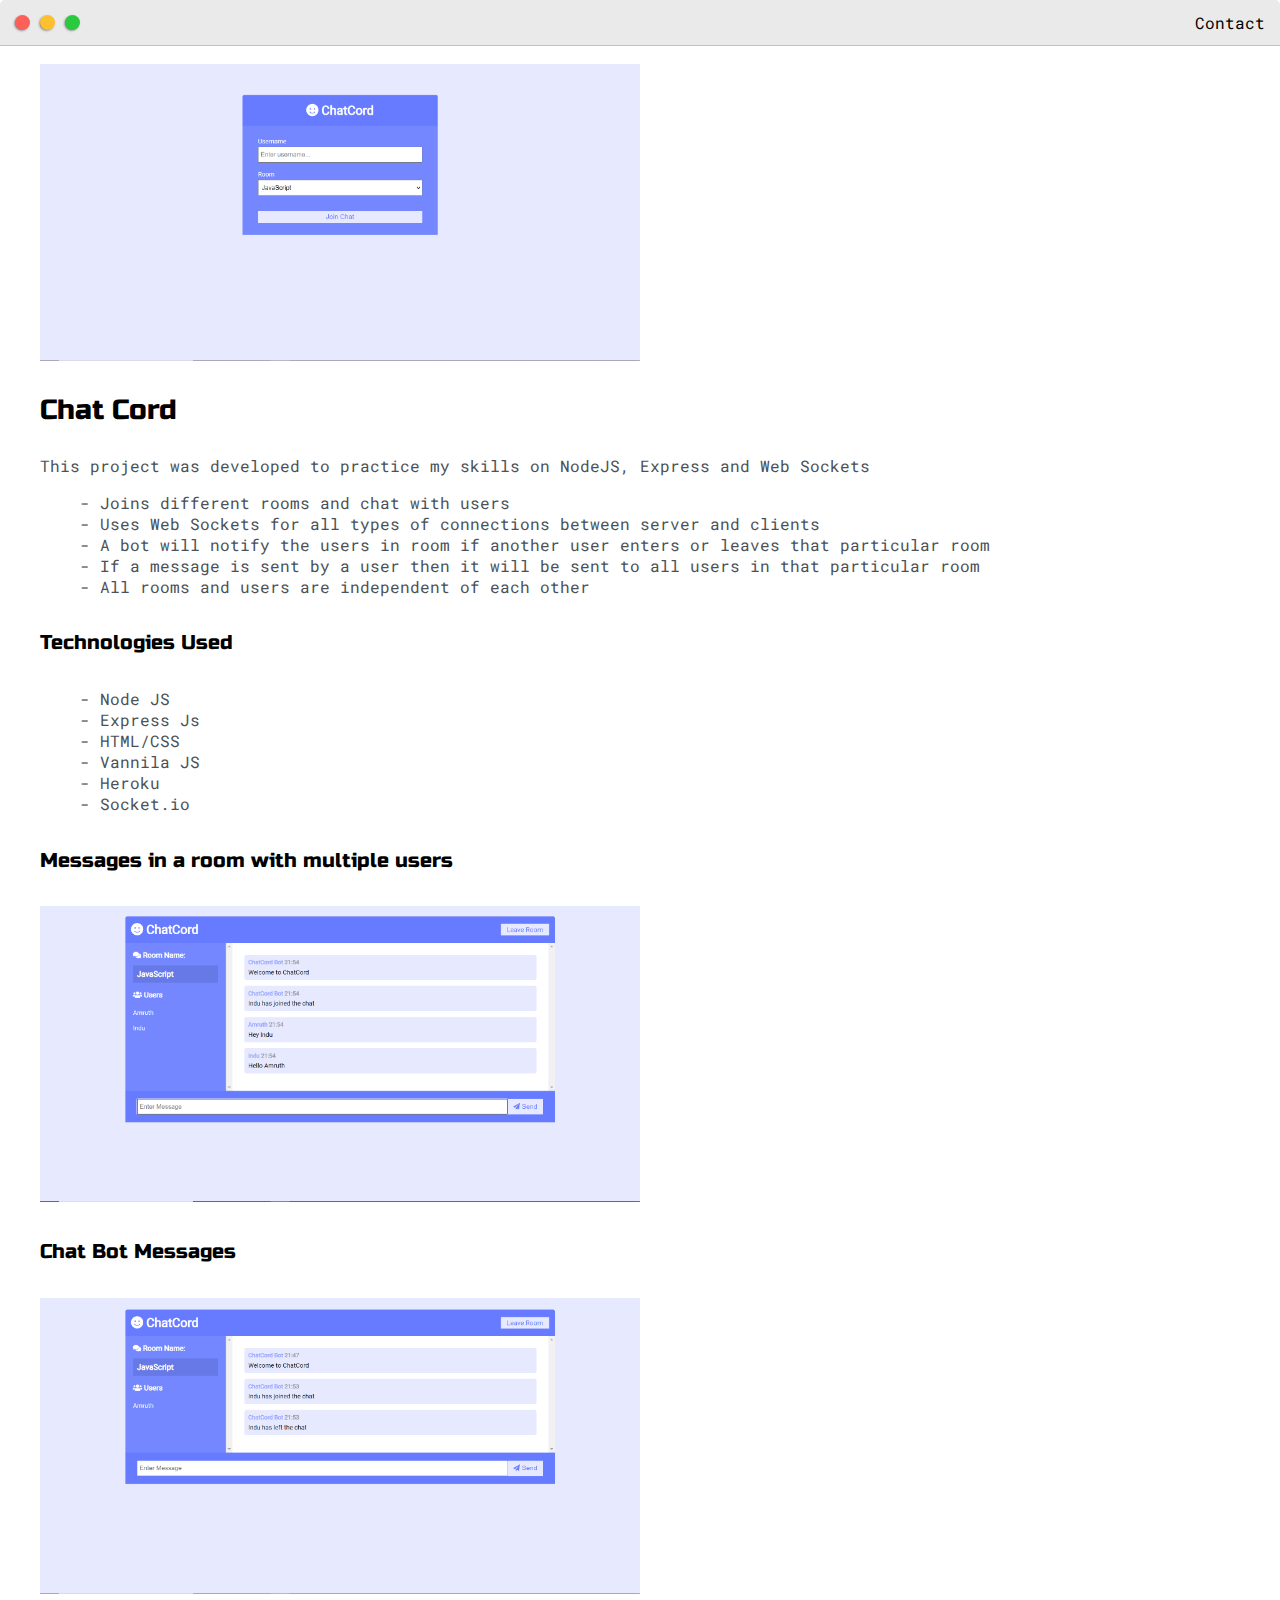
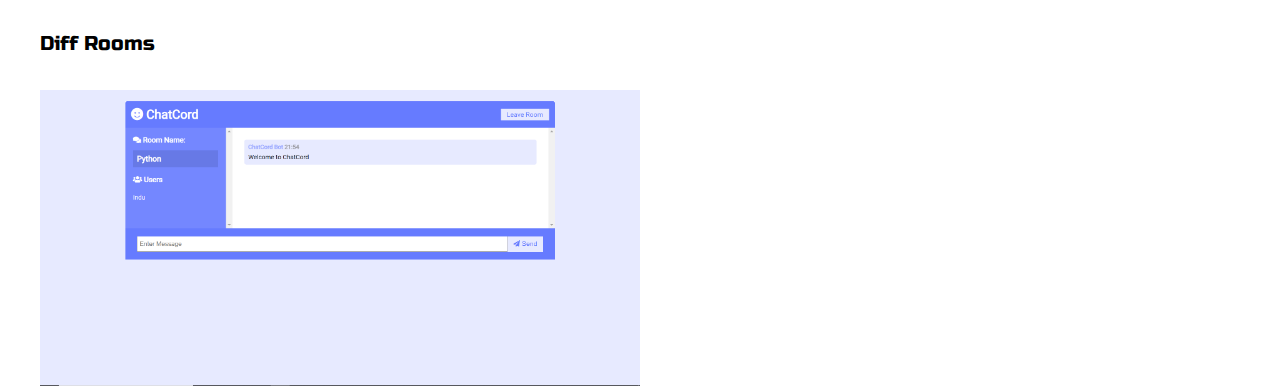
<file: chat.html>
<!DOCTYPE html>
<html>

  <head>
    <title>Chat Cord</title>


    <meta name="viewport" content="width=device-width, initial-scale=1, maximum-scale=1, minimum-scale=1" />

    <link href="https://fonts.googleapis.com/css2?family=Russo+One&display=swap" rel="stylesheet">

    <link href="https://fonts.googleapis.com/css2?family=Roboto+Mono:wght@500&display=swap" rel="stylesheet">

    <link rel="stylesheet" type="text/css" href="./css/default.css">


    <style type="text/css">
      .img-container {
        max-width: 600px;
      }

      img {
        width: 100%
      }
    </style>

  </head>

  <body>
    <div class="nav-wrapper">

      <!-- Link around dots-wrapper added after tutorial video -->
      <a href="index.html">
        <div class="dots-wrapper">
          <div id="dot-1" class="browser-dot"></div>
          <div id="dot-2" class="browser-dot"></div>
          <div id="dot-3" class="browser-dot"></div>
        </div>
      </a>

      <ul id="navigation">
        <li><a href="index.html#contact">Contact</a></li>
      </ul>
    </div>

    <div class="main-container">
      <br>

      <div class="img-container">
        <img src="images/landing.png">
      </div>

      <a target="_blank" href="https://lit-reaches-26652.herokuapp.com/" style="color: black;">
        <h3>Chat Cord</h3>
      </a>

      <p>This project was developed to practice my skills on NodeJS, Express and Web Sockets
      <ul>
        <li>- Joins different rooms and chat with users</li>
        <li>- Uses Web Sockets for all types of connections between server and clients</li>
        <li>- A bot will notify the users in room if another user enters or leaves that particular room</li>
        <li>- If a message is sent by a user then it will be sent to all users in that particular room</li>
        <li>- All rooms and users are independent of each other</li>
      </ul>
      </p>
      <h5>Technologies Used</h5>
      <ul>
        <li>- Node JS</li>
        <li>- Express Js</li>
        <li>- HTML/CSS</li>
        <li>- Vannila JS</li>
        <li>- Heroku</li>
        <li>- Socket.io</li>
      </ul>

      <h5>Messages in a room with multiple users</h5>
      <div class="img-container">
        <img src="images/msg.png">
      </div>
      <h5>Chat Bot Messages</h5>
      <div class="img-container">
        <img src="images/botmsg.png">
      </div>
      <h5>Diff Rooms</h5>
      <div class="img-container">
        <img src="images/diffroom.png">
      </div>

    </div>

  </body>

</html>
</file>
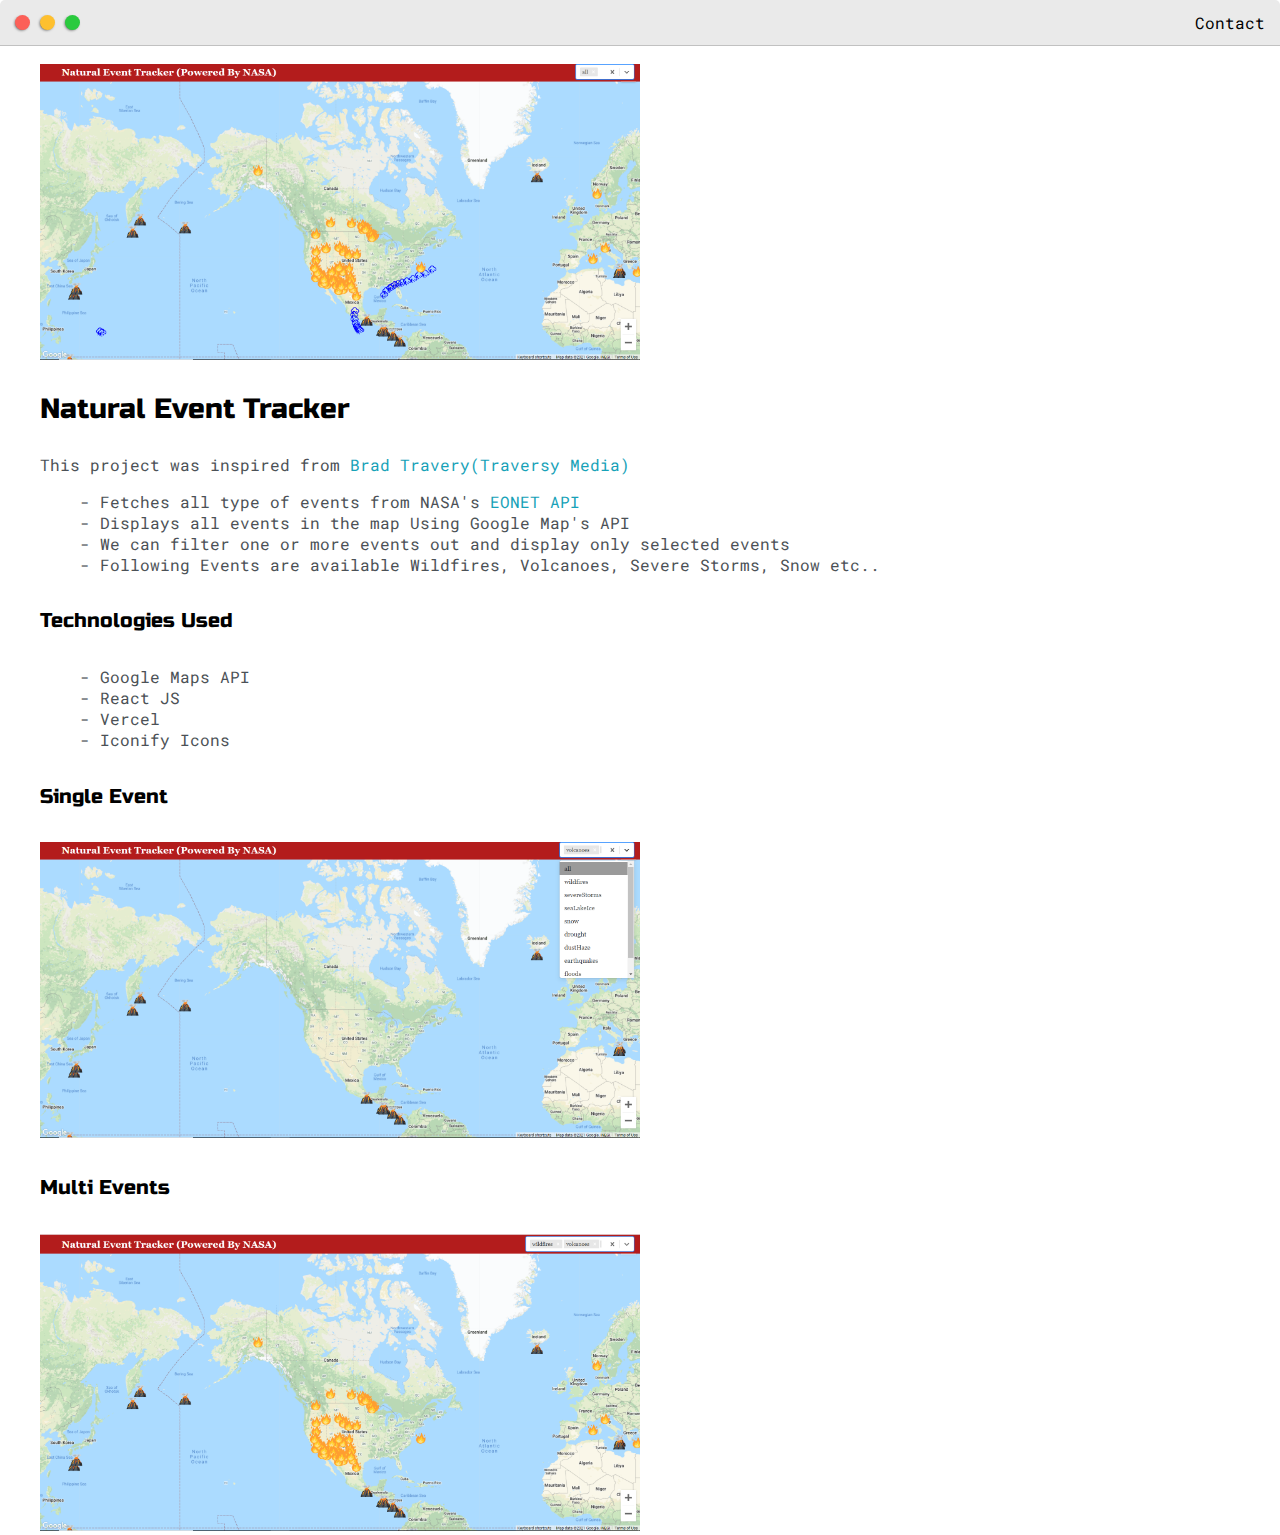
<file: net.html>
<!DOCTYPE html>
<html>

  <head>
    <title>Natural Event Tracker</title>


    <meta name="viewport" content="width=device-width, initial-scale=1, maximum-scale=1, minimum-scale=1" />

    <link href="https://fonts.googleapis.com/css2?family=Russo+One&display=swap" rel="stylesheet">

    <link href="https://fonts.googleapis.com/css2?family=Roboto+Mono:wght@500&display=swap" rel="stylesheet">

    <link rel="stylesheet" type="text/css" href="./css/default.css">


    <style type="text/css">
      .img-container {
        max-width: 600px;
      }

      img {
        width: 100%
      }
    </style>

  </head>

  <body>
    <div class="nav-wrapper">

      <!-- Link around dots-wrapper added after tutorial video -->
      <a href="index.html">
        <div class="dots-wrapper">
          <div id="dot-1" class="browser-dot"></div>
          <div id="dot-2" class="browser-dot"></div>
          <div id="dot-3" class="browser-dot"></div>
        </div>
      </a>

      <ul id="navigation">
        <li><a href="index.html#contact">Contact</a></li>
      </ul>
    </div>

    <div class="main-container">
      <br>

      <div class="img-container">
        <img src="images/main.png">
      </div>

      <a target="_blank" href="https://natural-event-tracker.vercel.app/" style="color: black;">
        <h3>Natural Event Tracker</h3>
      </a>

      <p>This project was inspired from<a target="_blank" href="https://youtu.be/ontX4zfVqK8"> Brad Travery(Traversy
          Media)</a>
      <ul>
        <li>- Fetches all type of events from NASA's <a target="_blank"
            href="https://eonet.sci.gsfc.nasa.gov/docs/v3">EONET API</a></li>
        <li>- Displays all events in the map Using Google Map's API</li>
        <li>- We can filter one or more events out and display only selected events</li>
        <li>- Following Events are available Wildfires, Volcanoes, Severe Storms, Snow etc..</li>
      </ul>
      </p>
      <h5>Technologies Used</h5>
      <ul>
        <li>- Google Maps API</li>
        <li>- React JS</li>
        <li>- Vercel</li>
        <li>- Iconify Icons</li>
      </ul>

      <h5>Single Event</h5>
      <div class="img-container">
        <img src="images/single.png">
      </div>
      <h5>Multi Events</h5>
      <div class="img-container">
        <img src="images/multi.png">
      </div>

    </div>

  </body>

</html>
</file>
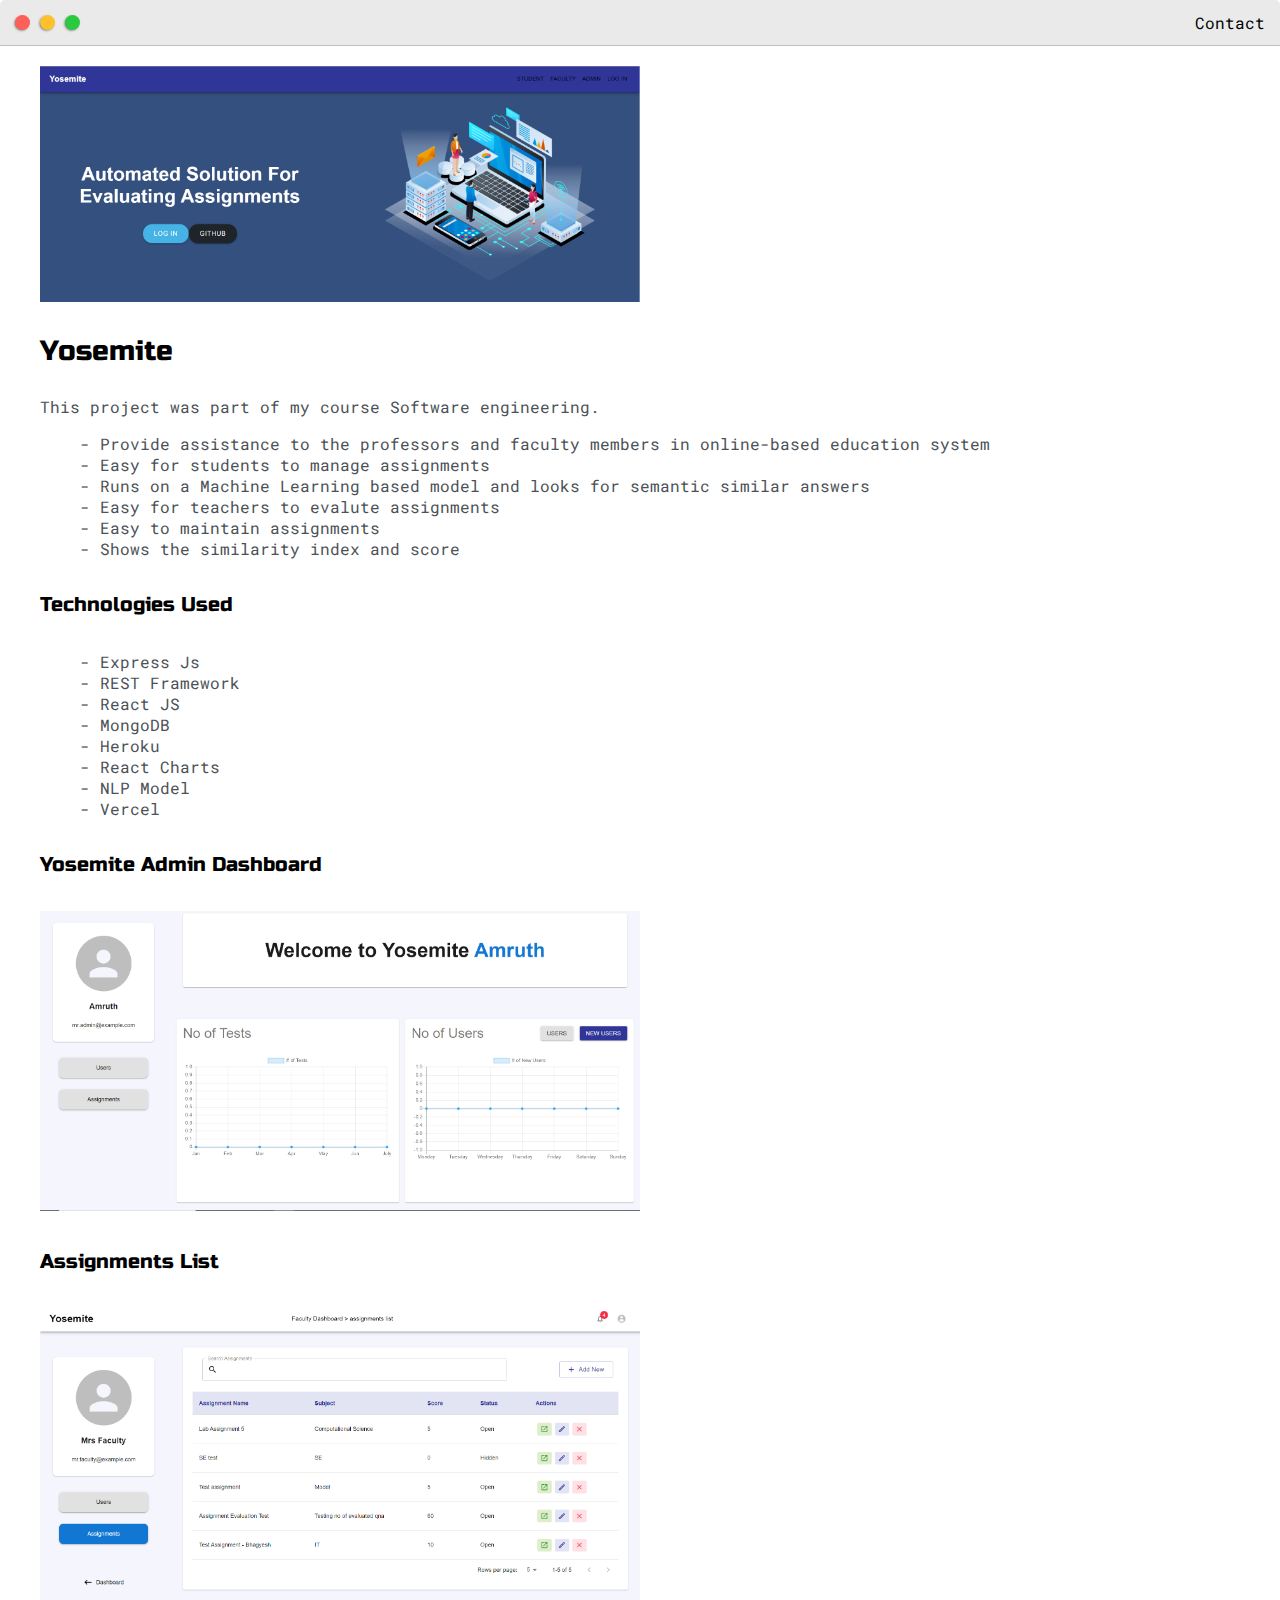
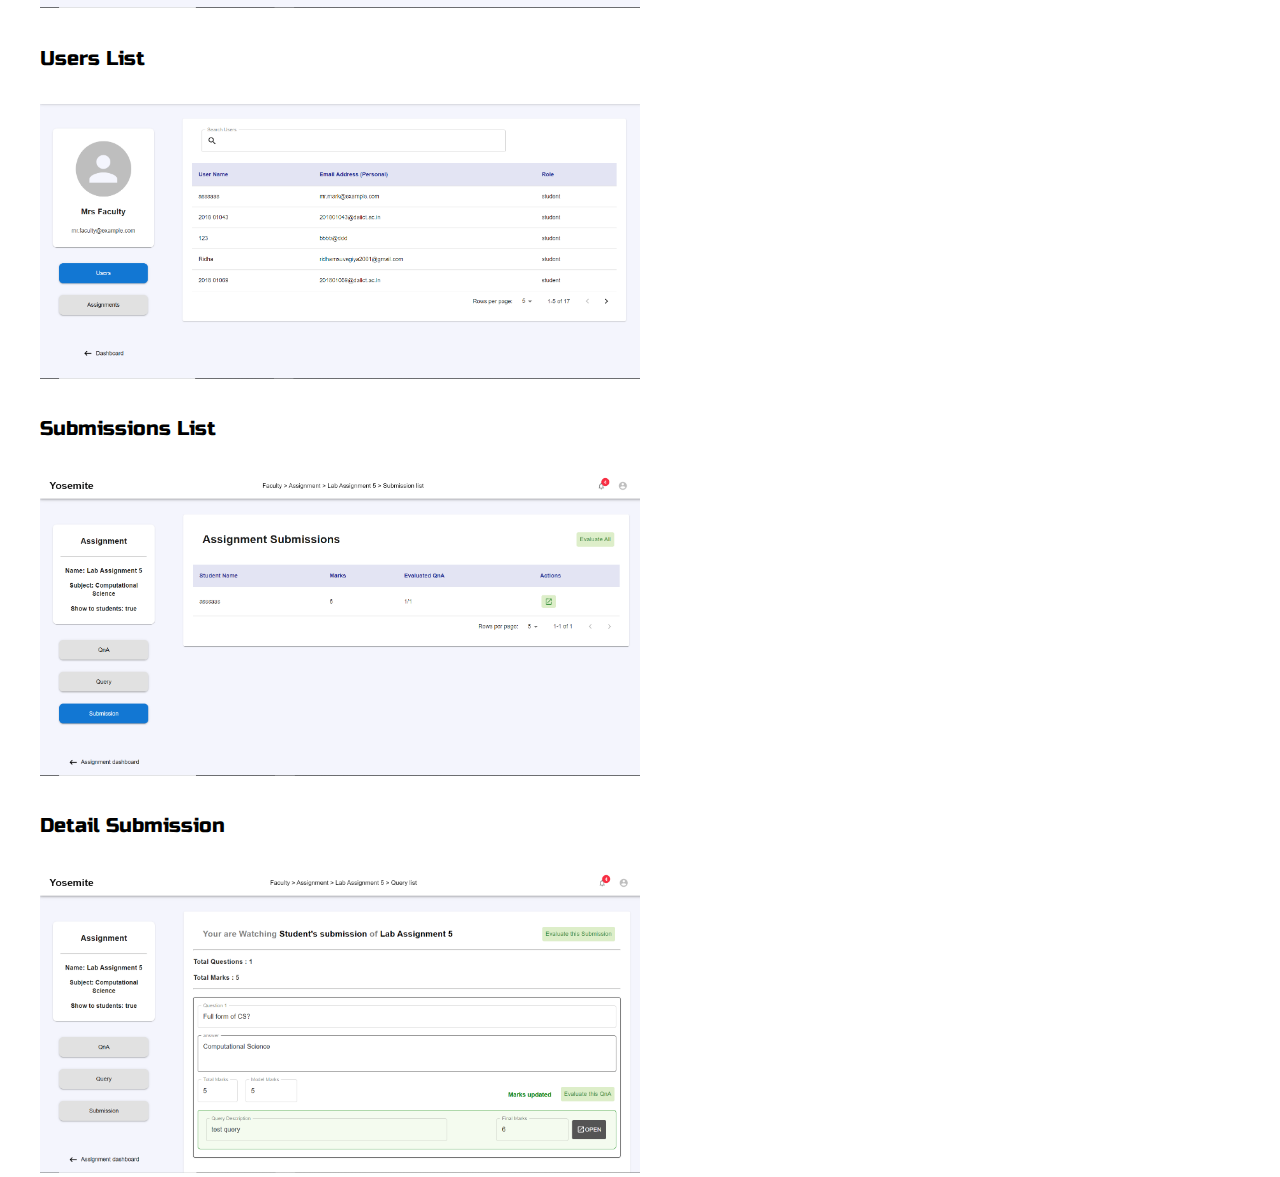
<file: yosemite.html>
<!DOCTYPE html>
<html>

  <head>
    <title>Yosemite</title>


    <meta name="viewport" content="width=device-width, initial-scale=1, maximum-scale=1, minimum-scale=1" />

    <link href="https://fonts.googleapis.com/css2?family=Russo+One&display=swap" rel="stylesheet">

    <link href="https://fonts.googleapis.com/css2?family=Roboto+Mono:wght@500&display=swap" rel="stylesheet">

    <link rel="stylesheet" type="text/css" href="./css/default.css">


    <style type="text/css">
      .img-container {
        max-width: 600px;
      }

      img {
        width: 100%
      }
    </style>

  </head>

  <body>
    <div class="nav-wrapper">

      <!-- Link around dots-wrapper added after tutorial video -->
      <a href="index.html">
        <div class="dots-wrapper">
          <div id="dot-1" class="browser-dot"></div>
          <div id="dot-2" class="browser-dot"></div>
          <div id="dot-3" class="browser-dot"></div>
        </div>
      </a>

      <ul id="navigation">
        <li><a href="index.html#contact">Contact</a></li>
      </ul>
    </div>

    <div class="main-container">
      <br>

      <div class="img-container">
        <img src="images/homepage.png">
      </div>

      <a target="_blank" href="https://yosemite.meet-patel.tech/" style="color: black;">
        <h3>Yosemite</h3>
      </a>

      <p>This project was part of my course Software engineering.
      <ul>
        <li>- Provide assistance to the professors and faculty members in online-based education system</li>
        <li>- Easy for students to manage assignments</li>
        <li>- Runs on a Machine Learning based model and looks for semantic similar answers</li>
        <li>- Easy for teachers to evalute assignments</li>
        <li>- Easy to maintain assignments</li>
        <li>- Shows the similarity index and score</li>
      </ul>
      </p>
      <h5>Technologies Used</h5>
      <ul>
        <li>- Express Js</li>
        <li>- REST Framework</li>
        <li>- React JS</li>
        <li>- MongoDB</li>
        <li>- Heroku</li>
        <li>- React Charts</li>
        <li>- NLP Model</li>
        <li>- Vercel</li>
      </ul>


      <h5>Yosemite Admin Dashboard</h5>
      <div class="img-container">
        <img src="images/admin.png">
      </div>

      <h5>Assignments List</h5>
      <div class="img-container">
        <img src="images/asslist.png">
      </div>

      <h5>Users List</h5>
      <div class="img-container">
        <img src="images/userlist.png">
      </div>

      <h5>Submissions List</h5>
      <div class="img-container">
        <img src="images/sublist.png">
      </div>

      <h5>Detail Submission</h5>
      <div class="img-container">
        <img src="images/detailsub.png">
      </div>

    </div>

  </body>

</html>
</file>
<file: css/default.css>
:root {
  --mainColor: #eaeaea;
  --secondaryColor: #fff;

  --borderColor: #c1c1c1;

  --mainText: black;
  --secondaryText: #4b5156;

  --themeDotBorder: #24292e;

  --previewBg: rgb(251, 249, 243, 0.8);
  --previewShadow: #f0ead6;

  --buttonColor: black;
}
html,
body {
  margin: 0;
  padding: 0;
  scroll-behavior: smooth;
}
body * {
  transition: 0.3s;
}
h1,
h2,
h3,
h4,
h5,
h6,
strong {
  color: var(--maintext);
  font-family: 'Russo One', sans-serif;
  font-weight: 400;
}
p,
li,
label,
input,
textarea {
  color: var(--secondaryText);
  font-family: 'Roboto Mono', monospace;
}
a {
  text-decoration: none;
  color: #17a2b8;
}

ul {
  list-style: none;
}
h1 {
  font-size: 50px;
}
h2 {
  font-size: 36px;
}
h3 {
  font-size: 28px;
}
h4 {
  font-size: 24px;
}
h5 {
  font-size: 20px;
}
h6 {
  font-size: 16px;
}
.s1 {
  background-color: var(--mainColor);
  border-bottom: 1px solid var(--borderColor);
  overflow: auto;
}
.s2 {
  background-color: var(--secondaryColor);
  border-bottom: 1px solid var(--borderColor);
  overflow: auto;
}
.main-container {
  width: 1200px;
  margin: 0 auto;
}
.greeting-wrapper {
  display: grid;
  text-align: center;
  align-content: center;
  min-height: 10em;
}
.intro-wrapper {
  background-color: var(--secondaryColor);
  border: 1px solid var(--borderColor);
  border-radius: 5px 5px 0 0;

  -webkit-box-shadow: -1px 1px 3px -1px rgba(0, 0, 0, 0.75);
  -moz-box-shadow: -1px 1px 3px -1px rgba(0, 0, 0, 0.75);
  box-shadow: -1px 1px 3px -1px rgba(0, 0, 0, 0.75);

  display: grid;
  grid-template-columns: 1fr 1fr;
  grid-template-areas:
    'nav-wrapper nav-wrapper'
    'left-column right-column';
}
.nav-wrapper {
  border-radius: 5px 5px 0 0;
  grid-area: nav-wrapper;
  border-bottom: 1px solid var(--borderColor);
  display: flex;
  justify-content: space-between;
  align-items: center;
  background-color: var(--mainColor);
}
#navigation a {
  color: var(--mainText);
}
#navigation {
  margin: 0;
  padding: 10px;
}
#navigation li {
  display: inline-block;
  margin-right: 5px;
  margin-left: 5px;
}
.dots-wrapper {
  display: flex;
  padding: 10px;
}

#dot-1 {
  background-color: #fc6058;
}

#dot-2 {
  background-color: #fec02f;
}

#dot-3 {
  background-color: #2aca3e;
}

.browser-dot {
  background-color: black;
  height: 15px;
  width: 15px;
  border-radius: 50%;
  margin: 5px;

  -webkit-box-shadow: -1px 1px 3px -1px rgba(0, 0, 0, 0.75);
  -moz-box-shadow: -1px 1px 3px -1px rgba(0, 0, 0, 0.75);
  box-shadow: -1px 1px 3px -1px rgba(0, 0, 0, 0.75);
}

.left-column {
  grid-area: left-column;
  padding-top: 50px;
  padding-bottom: 50px;
}
#profile-pic {
  display: block;
  margin: 0 auto;
  width: 200px;
  height: 200px;
  object-fit: cover;
  border: 2px solid var(--borderColor);
  border-radius: 5px;
}

#profile-pic:hover {
  border-width: 5px;
}
.right-column {
  grid-area: right-column;
  display: grid;
  align-content: center;

  padding-top: 50px;
  padding-bottom: 50px;
}
#preview-shawdow {
  background-color: var(--previewShadow);
  max-width: 300px;
  height: 150px;
  padding-left: 30px;
  padding-top: 30px;
}
#preview {
  width: 300px;
  border: 1.5px solid #17a2b8;
  background-color: var(--previewBg);
  padding: 15px;
  position: relative;
}
.corner {
  width: 7px;
  height: 7px;
  border-radius: 50%;
  border: 1.5px solid #17a2b8;
  background-color: #fff;
  position: absolute;
}
#tl {
  top: -5px;
  left: -5px;
}
#tr {
  top: -5px;
  right: -5px;
}
#bl {
  bottom: -5px;
  left: -5px;
}
#br {
  bottom: -5px;
  left: -5px;
}
.about-wrapper {
  display: grid;
  grid-template-columns: repeat(auto-fit, minmax(320px, 1fr));
  padding-top: 50px;
  padding-bottom: 50px;
  gap: 100px;
}
#skills {
  padding-top: 10px;
  display: flex;
  justify-content: space-evenly;
  background-color: var(--previewShadow);
}

.social-links {
  display: grid;
  align-content: center;
  text-align: center;
}
.post-wrapper {
  display: grid;
  grid-template-columns: repeat(auto-fit, 320px);
  gap: 20px;
  justify-content: center;
  padding-bottom: 50px;
}

.post {
  border: 1px solid var(--borderColor);
  -webkit-box-shadow: -2px 7px 21px -9px rgba(0, 0, 0, 0.75);
  -moz-box-shadow: -2px 7px 21px -9px rgba(0, 0, 0, 0.75);
  box-shadow: -2px 7px 21px -9px rgba(0, 0, 0, 0.75);
}

.post:hover {
  border-width: 5px;
}

.thumbnail {
  display: block;
  width: 100%;
  height: 180px;
  object-fit: cover;
}

.post-preview {
  background-color: #fff;
  padding: 15px;
}

.post-title {
  color: black;
  margin: 0;
}

.post-intro {
  color: #4b5156;
  font-size: 14px;
}

#contact-form {
  display: block;
  max-width: 600px;
  margin: 0 auto;
  border: 1px solid var(--borderColor);
  padding: 15px;
  border-radius: 5px;
  background-color: var(--mainColor);
  margin-bottom: 50px;
}

#contact-form label {
  line-height: 2.7em;
}

#contact-form textarea {
  min-height: 100px;
  font-size: 14px;
}

.input-field {
  width: 100%;
  padding-top: 10px;
  padding-bottom: 10px;
  background-color: var(--secondaryColor);
  border-radius: 5px;
  border: 1px solid var(--borderColor);
  font-size: 14px;
}

#submit-btn {
  margin-top: 10px;
  width: 100%;
  padding-top: 10px;
  padding-bottom: 10px;
  color: #fff;
  background-color: var(--buttonColor);
  border: none;
}
.catch-me-on {
  text-align: center;
  padding-bottom: 50px;
}
.icons-style {
  margin: 2%;
}
@media screen and (max-width: 1200px) {
  .main-container {
    width: 95%;
  }
}
@media screen and (max-width: 800px) {
  .intro-wrapper {
    grid-template-columns: 1fr;
    grid-template-areas:
      'nav-wrapper '
      'left-column'
      'right-column';
  }
  .right-column {
    justify-content: center;
  }
}
@media screen and (max-width: 400px) {
  #preview-shadow {
    max-width: 280px;
    height: 180px;
    padding-left: 10px;
    padding-top: 10px;
  }

  #preview {
    width: 280px;
  }
}
</file>
